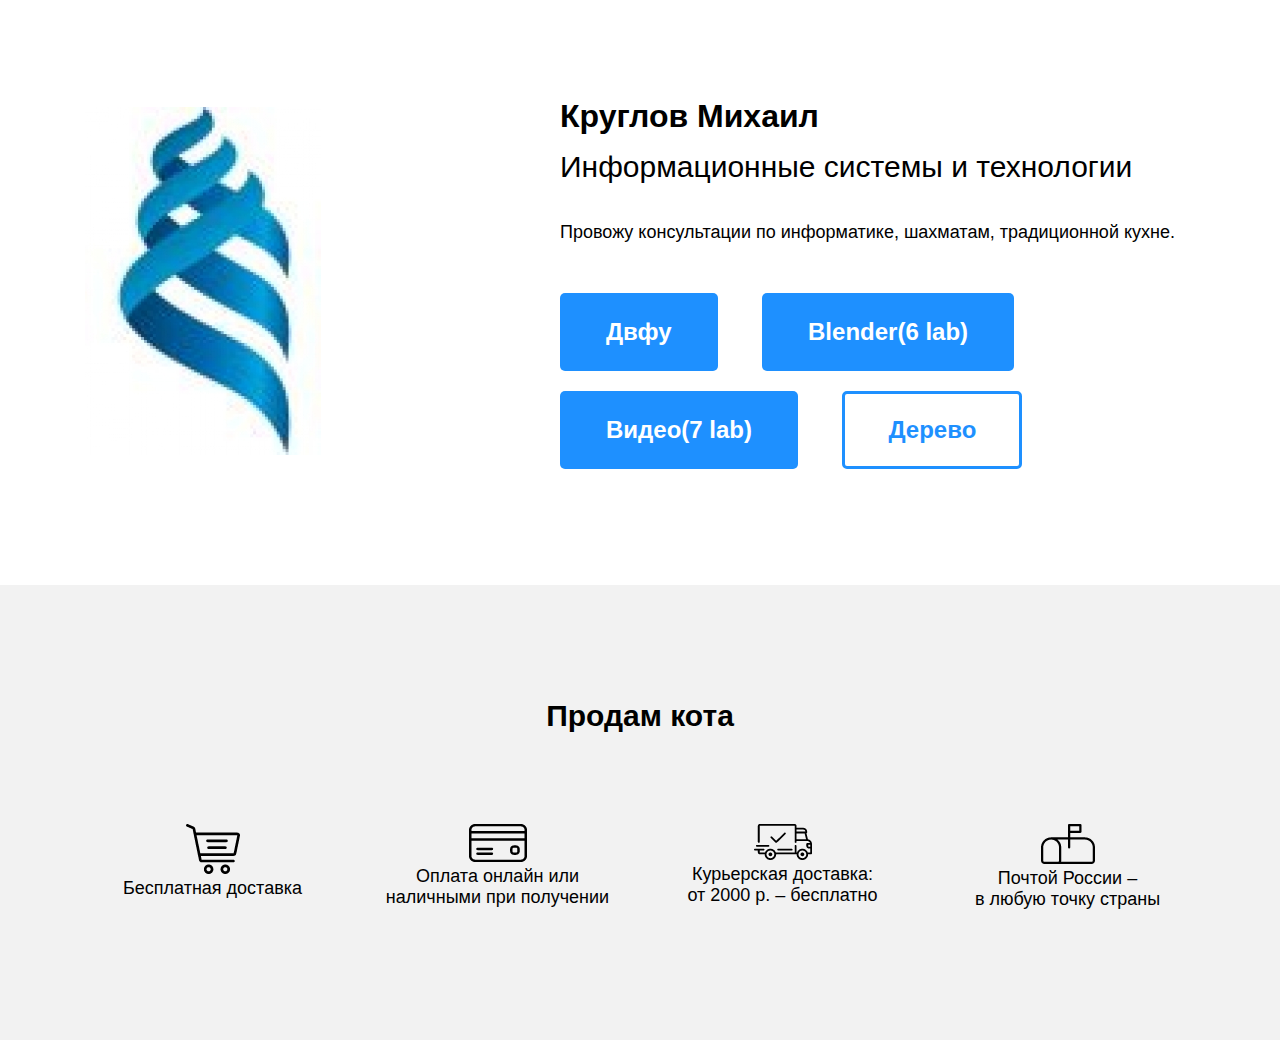
<file: index.html>
<!DOCTYPE html>
<html lang="en">
  <head>
    <meta charset="utf-8">
    <meta name="viewport" content="width=device-width, initial-scale=1, shrink-to-fit=no">
    <meta name="description" content="">
    <meta name="author" content="">
    <link rel="icon" href="../../../../favicon.ico">
    <title>Starter Template for Bootstrap</title>
    <!-- Bootstrap core CSS -->
    <link href="css/bootstrap-grid.min.css" rel="stylesheet">
    <!-- Custom styles for this template -->
    <link href="css/style.css" rel="stylesheet">
  </head>
  <body>
    <header class="header">
      <div class="container">
        <div class="row align-items-center">
          <div class="col-12 col-lg-5">
            <img src="img/book.png" alt="dvfu">
          </div>
          <!-- /.col-5 -->
          <div class="col-12 col-lg-7">
            <div class="header-text">
              <h1 class="header-text__title">Круглов Михаил</h1>
              <div class="header-text__subtitle">Информационные системы и технологии</div>
              <p class="header-text__descr">Провожу консультации по информатике, шахматам, традиционной кухне.</p>
              <div class="header-text__buttons">
                <button class="button" onclick="window.location.href='http://dvfu.ru';">Двфу</button>
                <button class="button" onclick="window.location.href='img/blender.jpg';">Blender(6 lab)</button>
                <button class="button" onclick="window.location.href='https://www.youtube.com/watch?v=Nv5Gw9Y3B3U';">Видео(7 lab)</button>
                <button class="button button-o" onclick="window.location.href='1.html';">Дерево</button>
              </div>
            </div>
            <!-- /.header-text -->
          </div>
          <!-- /.col-7 -->
        </div>
        <!-- /.row -->
      </div>
      <!-- /.container -->
    </header>
    <section class="features">
      <div class="container">
        <h2 class="section-title">
        Продам кота
        </h2>
        <div class="row">
          <div class="col-12 col-sm-6 col-lg-3">
            <div class="features-img">
              <img src="img/Shopping_cart.png" alt="">
              <div class="features__text">
                Бесплатная доставка<br>
             </div>
            </div>
          </div>
          <div class="col-12 col-sm-6 col-lg-3">
            <div class="features-img">
              <img src="img/Credit_card.png" alt="">
              <div class="features__text">
                Оплата онлайн или<br>
              наличными при получении</div>
            </div>
          </div>
          <!-- /.col-3 -->
          <div class="col-12 col-sm-6 col-lg-3">
            <div class="features-img">
              <img src="img/Shipped.png" alt="">
              <div class="features__text">
                Курьерская доставка: <br>
              от 2000 р. – бесплатно</div>
            </div>
          </div>
          <!-- /.col-3 -->
          <div class="col-12 col-sm-6 col-lg-3">
            <div class="features-img">
              <img src="img/Mailbox.png" alt="">
              <div class="features__text">
                Почтой России – <br>
              в любую точку страны</div>
            </div>
          </div>
          <!-- /.col-3 -->
        </div>
        
      </div>
      <!-- /.container -->
    </section>
  </body>
</html>
</file>
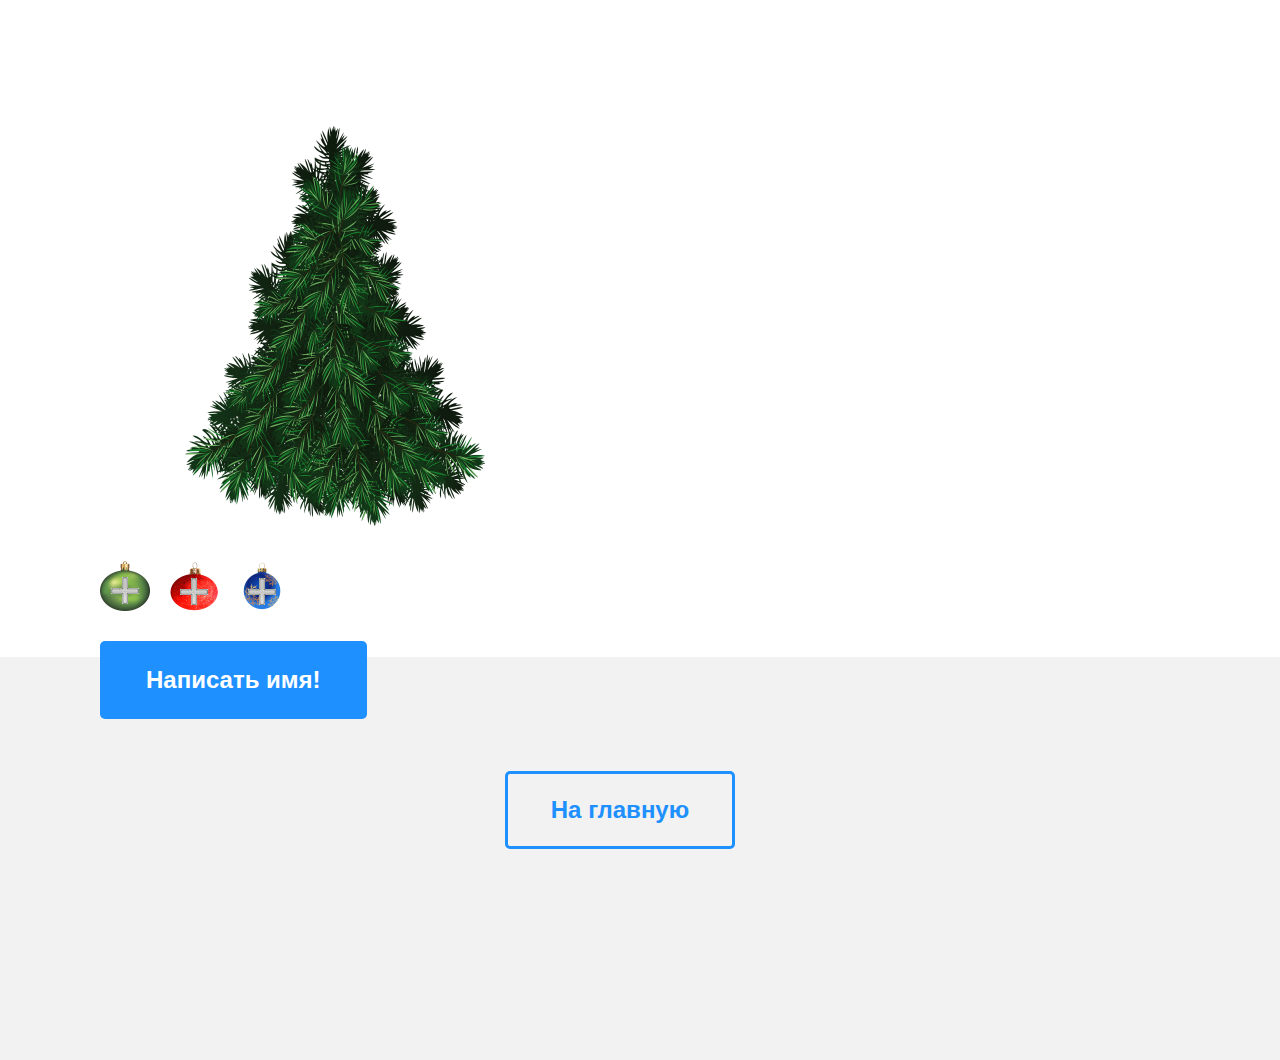
<file: 1.html>
<!DOCTYPE html>
<html lang="en">
  <head>
    <meta charset="utf-8">

    <title>Tree</title>
    <link href="css/bootstrap-grid.min.css" rel="stylesheet">
    <link href="css/style.css" rel="stylesheet">
    <script src="toy.js"></script>
    <script src="tree.js"></script>
  </head>
  <body onload="init()">
        <header class="header">
      <div class="container">


 <div id='sidebar'>
  <img src="img/tree.png" class="draggabletr">
  </div>
          
          <!-- /.col-5 -->
          <div class="col-8 col-lg-6">
            <div class="header-text" id='content'>
  <p>
  <img src="img/11.png" onclick="toy(1)"/>&ensp;
  <img src="img/22.png" onclick="toy(2)"/>&ensp;
  <img src="img/33.png" onclick="toy(3)"/>
  </p>
              <div class="header-text__buttons">
<button class="button" onclick="nam()"> Написать имя! </button> 
             </div>
            </div>
            <!-- /.header-text -->
          </div>
          <!-- /.col-7 -->

        <!-- /.row -->
      </div>
      <!-- /.container -->
    </header>
    <section class="features">
      <div class="container">
        <h2 class="section-title">

                        <div class="header-text__buttons">
                <button class="button button-o" onclick="window.location.href='index.html';">На главную</button>
              </div>
        </div>
        
      </div>
      <!-- /.container -->
    </section>
  </body>
</html>
</file>
<file: css/style.css>
body {
	margin: 0px;
	font-family: 'Tahoma' , sans-serif;
}
img{
	max-width: 100%;
}
#sidebar{
	font-size: 24px;
	height: 460px; /* Высота */
	width: 500px; /* Ширина */

	float: left; /* Левое обтекание */

}
#content {
	font-size: 24px;
	height: 460px; /* Высота */
    width: 500px; /* Ширина */


}
.draggabletr {
	cursor: pointer;
	position: absolute;
	top: 220px;
	
	z-index :100;
  }

  .draggableb {
	cursor: pointer;
	position: absolute;
	top: 220px;
	left: 50px;
	z-index :1000	;
  }

.box{
	height: 60px;
	background-color: #000;
}
.header {
	padding-top: 77px;
	padding-bottom: 96px;
}
.header-text__title{
	margin-bottom: 15px;
font-style: 48px;
font-weight: 700;
}
.header-text__subtitle{
	font-size: 30px;
font-weight: 400;
margin-bottom: 35px;
}
.header-text__descr{
	margin-bottom: 47px;
	font-size: 18px;
font-weight: 400;
line-height: 27px;
}
.header-text__price{
	margin-bottom: 53px; 
	color: #313131;
font-size: 48px;
font-weight: 400;
}
.button{
	margin-bottom: 20px;
	border: 3px solid transparent;
	border-radius: 5px;
	background-color: #1E90FF;
	color: #fff;
	padding: 22px 43px;
	font-size: 24px;
	font-weight: 700;
	margin-right: 40px;
}
.button-o{
	background-color: transparent;
	border: 3px solid #1E90FF;
	color:#1E90FF;
}
  .button:hover {background-color: rgb(29, 136, 223)}
  
  .button:active {
	background-color:rgb(92, 148, 197);
	box-shadow: 0 5px #666;
	transform: translateY(4px);
  }

.features{
	background-color:#f2f2f2;
	padding-top: 89px;
	padding-bottom: 100px;
	text-align: center;
}
.section-title{
	margin-bottom: 91px;
	font-size: 30px;
font-weight: 700;
}
.features__img{
	min-height: 55px;
}

.features__text{
	margin-bottom: 30px;
	font-size: 18px;
font-weight: 400;
}
</file>
